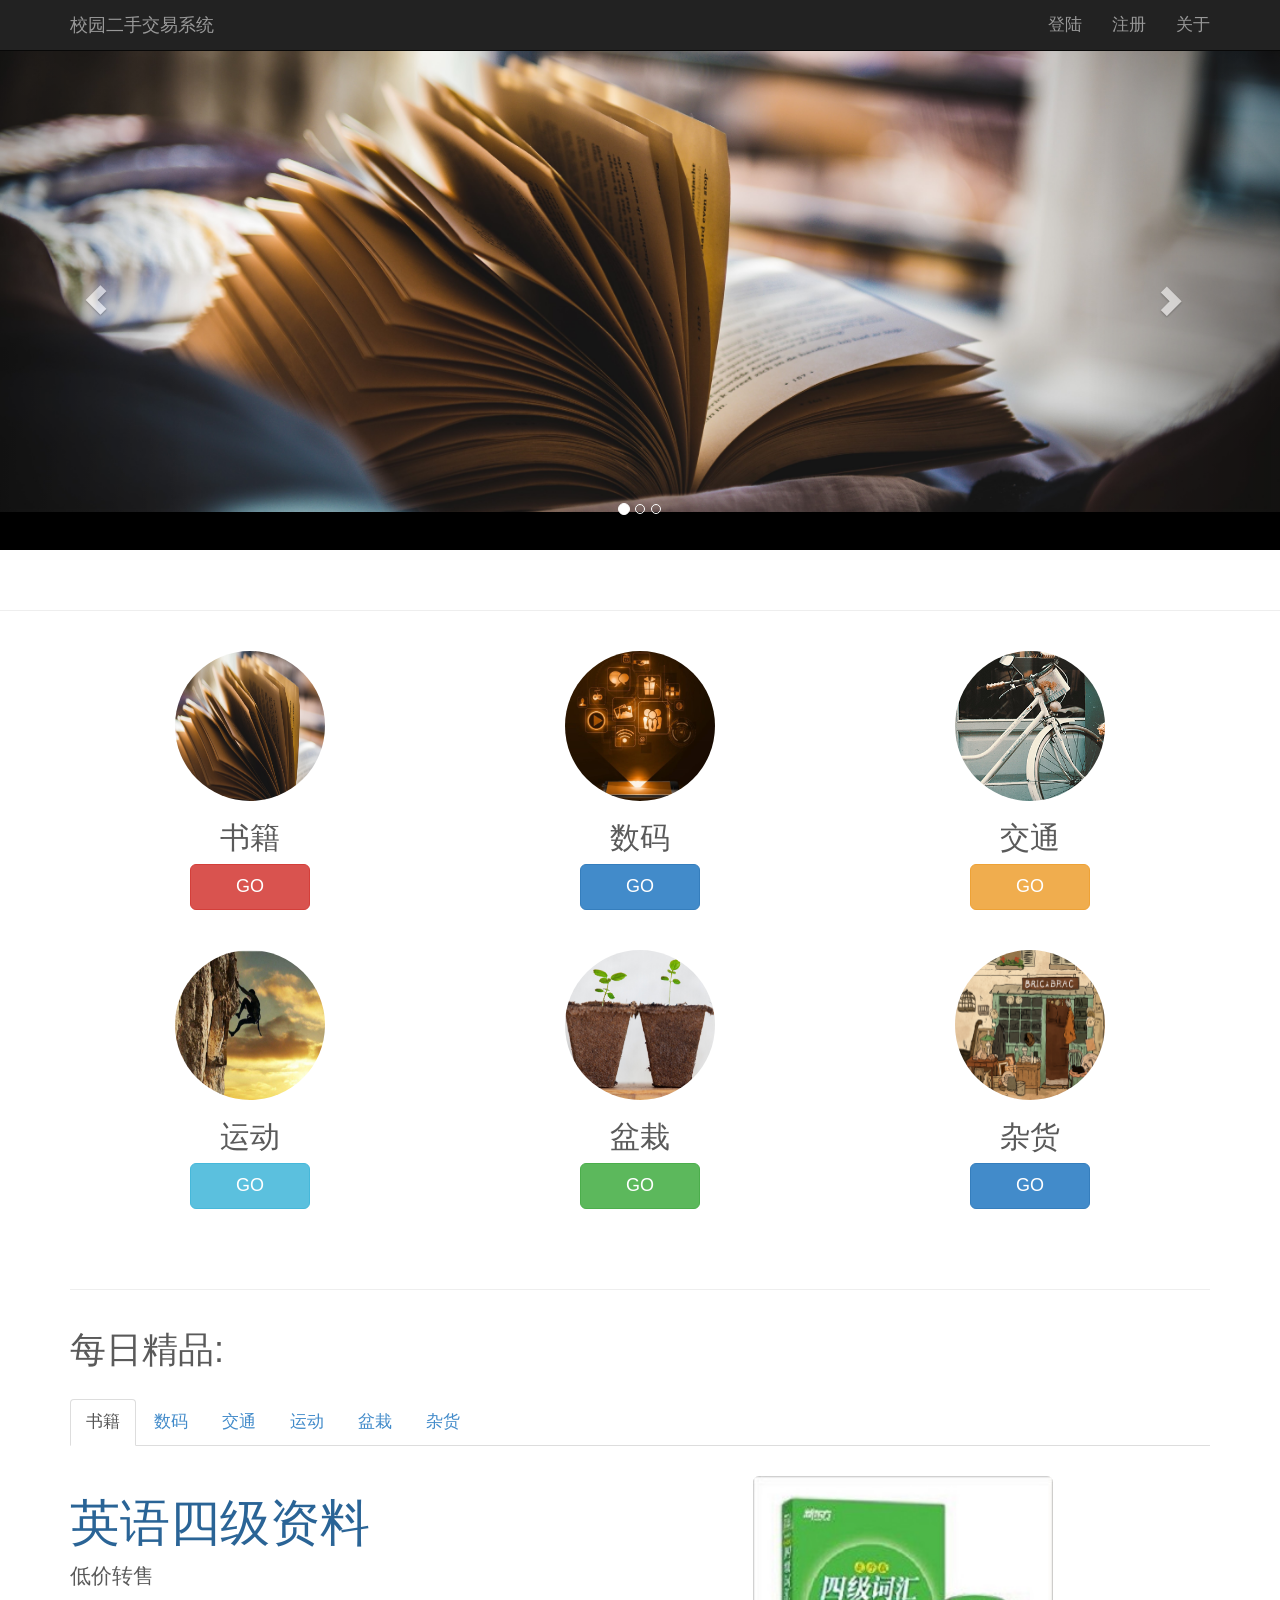
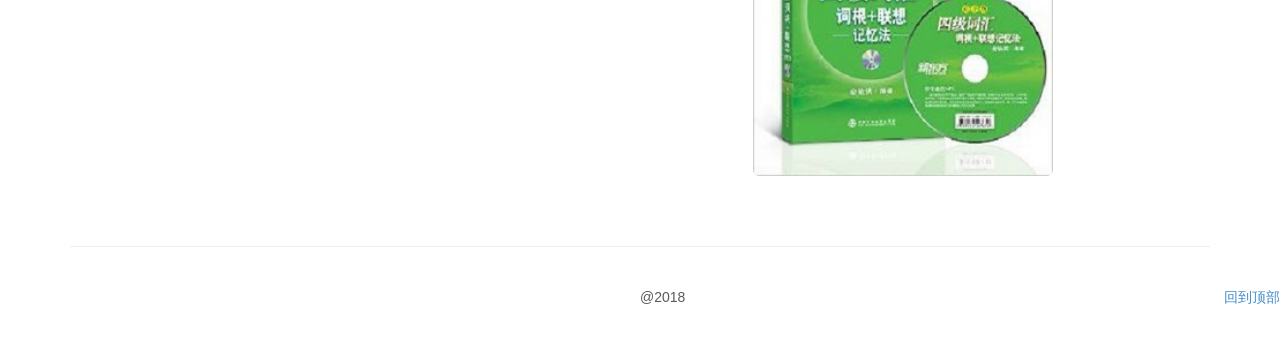
<file: 二手交易网站/index.html>
<!DOCTYPE html>
<html lang="zh-cn">
<head>
<meta charset="utf-8">
<meta http-equiv="X-UA-Compatible" content="IE=edge">
<meta name="viewport" content="width=device-width, initial-scale=1">
<title>index主界面</title>
<link href="css/bootstrap.min.css" rel="stylesheet">
<!--自己定义的样式-->
<link rel="stylesheet" type="text/css" href="css/index.css">
<!--动画CSS插件-->
<link rel="stylesheet" type="text/css" href="css/animate.min.css">
<script src="js/jquery-3.2.1.min.js"></script>
<script src="js/bootstrap.js"></script>

<script src="js/wow.min.js"></script>
<!--jquery单页面导航插件-->
</head>
<body>
<!-- 顶部导航 navbar-fixed-top置顶 导航条不遮蔽内容 并且一直显示 需要在body中设置 padding-top70px; -->
<nav class="navbar navbar-default navbar-fixed-top navbar-inverse">
  <div class="container"> 
    <!-- 当浏览器大小下于一定程度后的响应式图标-->
    <div class="navbar-header">
      <button type="button" class="navbar-toggle collapsed" data-toggle="collapse" data-target="#bs-example-navbar-collapse-1" aria-expanded="false"> <span class="sr-only">Toggle navigation</span> <span class="icon-bar"></span> <span class="icon-bar"></span> <span class="icon-bar"></span> </button>
      <!--设置商标--> 
      <a class="navbar-brand" href="#">校园二手交易系统</a> </div>
    
    <!-- Collect the nav links, forms, and other content for toggling -->
    <div class="collapse navbar-collapse" id="bs-example-navbar-collapse-1">
      <ul class="nav navbar-nav navbar-right">
        <li><a href="login.html" >登陆</a></li>
        <li><a href="regist.html" >注册</a></li>
       
        <li><a href="#" data-toggle="modal" data-target="#about">关于</a></li>
      </ul>
    </div>
    <!-- /.navbar-collapse --> 
  </div>
  <!-- /.container-fluid --> 
</nav>

<!-- 广告轮播  -->
<div id="carousel-example-generic" class="carousel slide" data-ride="carousel"> 
  <!-- 导航index -->
  <ol class="carousel-indicators">
    <li data-target="#carousel-example-generic" data-slide-to="0" class="active"></li>
    <li data-target="#carousel-example-generic" data-slide-to="1"></li>
    <li data-target="#carousel-example-generic" data-slide-to="2"></li>
  </ol>
  
  <!-- 轮播组件的内容-->
  <div class="carousel-inner wow lightSpeedIn" role="listbox">
    <div class="item active"> <img src="images/book.jpg"  alt="carousel_1"/> </div>
    <div class="item"> <img src="images/camera.jpg"   alt="carousel_2"/> </div>
    <div class="item"> <img src="images/plant.jpg" width="600" height="427"  alt="carousel_3"/> </div>
  </div>
  
  <!-- 向左向右的按钮 --> 
  <a class="left carousel-control" href="#carousel-example-generic" role="button" data-slide="prev"> <span class="glyphicon glyphicon-chevron-left" aria-hidden="true"></span> <span class="sr-only">Previous</span> </a> <a class="right carousel-control" href="#carousel-example-generic" role="button" data-slide="next"> <span class="glyphicon glyphicon-chevron-right" aria-hidden="true"></span> <span class="sr-only">Next</span> </a> </div>
<hr class="feature-divider">

<!-- 主要内容 -->
<div class="container summary"> 
  
  <!-- 简介 -->
  <div class="row wow fadeInDown" data-wow-duration="3s" data-wow-delay="1s" id="summary-container">
    <div class="col-md-4"> <img class="img-circle " src="images/b1.jpg" alt="">
      <h2>书籍</h2>
      <p><a class="btn btn btn-danger btn-lg col-sm-offset-4 col-md-4" href="shop.html" role="button" >GO</a></p>
    </div>
    <div class="col-md-4"> <img class="img-circle" src="images/b4.jpg" alt="">
      <h2>数码</h2>
      <p><a class="btn btn-primary btn-lg col-sm-offset-4 col-md-4" href="shop.html" role="button">GO</a></p>
    </div>
    <div class="col-md-4"> <img class="img-circle" src="images/b9.png" alt="">
      <h2>交通</h2>
      <p><a class="btn btn-warning btn-lg col-sm-offset-4 col-md-4" href="shop.html" role="button">GO</a></p>
    </div>
    <div class="col-md-4"> <img class="img-circle" src="images/b8.png" alt="">
      <h2>运动</h2>
      <p><a class="btn btn-info btn-lg col-sm-offset-4 col-md-4" href="shop.html" role="button">GO</a></p>
    </div>
    <div class="col-md-4"> <img class="img-circle" src="images/b5.jpg" alt="">
      <h2>盆栽</h2>
      <p><a class="btn btn-success btn-lg col-sm-offset-4 col-md-4" href="shop.html" role="button">GO</a></p>
    </div>
    <div class="col-md-4"> <img class="img-circle" src="images/b7.png" alt="">
      <h2>杂货</h2>
      <p><a class="btn btn-primary btn-lg col-sm-offset-4 col-md-4" href="shop.html" role="button">GO</a></p>
    </div>
  </div>
  <!--分界线-->
  <hr class="feature-divider">
  <h1 class="wow fadeInDown" >每日精品:</h1>
  </br>
  <!--导航条-->
  <ul class="nav nav-tabs wow fadeInDown" role="tablist" id="feature-tab">
    <li class="active"><a href="#tab-book" role="tab" data-toggle="tab" >书籍</a></li>
    <li><a href="#tab-digital" role="tab" data-toggle="tab">数码</a></li>
    <li><a href="#tab-traffic" role="tab" data-toggle="tab">交通</a></li>
    <li><a href="#tab-sport" role="tab" data-toggle="tab">运动</a></li>
    <li><a href="#tab-pot" role="tab" data-toggle="tab">盆栽</a></li>
    <li><a href="#tab-safari" role="tab" data-toggle="tab">杂货</a></li>
  </ul>
  <div class="tab-content ">
    <div class="tab-pane active wow slideInLeft" id="tab-book">
      <div class="row feature">
        <div class="col-md-7">
          <h2 class="feature-heading">英语四级资料</h2>
          <p class="lead">低价转售</p>
        </div>
        <div class="col-md-5"> <img class="feature-image img-rounded" src="images/day1.jpg" alt="1"> </div>
      </div>
    </div>
    <div class="tab-pane wow slideInRight" id="tab-digital">
      <div class="row feature">
        <div class="col-md-5"> <img class="feature-image img-rounded" src="images/day2.jpg" alt="2"> </div>
        <div class="col-md-7">
          <h2 class="feature-heading">联想台式机</h2>
          <p class="lead">1000带回家</p>
        </div>
      </div>
    </div>
    
     <div class="tab-pane wow slideInLeft" id="tab-traffic">
      <div class="row feature">
        <div class="col-md-7">
          <h2 class="feature-heading">英语四级资料</h2>
          <p class="lead">低价转售</p>
        </div>
        <div class="col-md-5"> <img class="feature-image img-rounded" src="images/day1.jpg" alt="1"> </div>
      </div>
    </div>
    <div class="tab-pane wow slideInRight" id="tab-sport">
      <div class="row feature">
        <div class="col-md-5"> <img class="feature-image img-rounded" src="images/day2.jpg" alt="2"> </div>
        <div class="progress-bar">
          <h2 class="feature-heading">联想台式机</h2>
          <p class="lead">1000带回家</p>
        </div>
      </div>
    </div>
    
      <div class="tab-pane wow slideInLeft" id="tab-pot">
      <div class="row feature">
        <div class="col-md-7">
          <h2 class="feature-heading">精致</h2>
          <p class="lead">低价转售</p>
        </div>
        <div class="col-md-5"> <img class="feature-image img-rounded" src="images/penzai.jpg" alt="1"> </div>
      </div>
    </div>
    <div class="tab-pane wow slideInRight" id="tab-safari">
      <div class="row feature">
        <div class="col-md-5"> <img class="feature-image img-rounded" src="images/day2.jpg" alt="2"> </div>
        <div class="col-md-7">
          <h2 class="feature-heading">联想台式机</h2>
          <p class="lead">1000带回家</p>
        </div>
      </div>
    </div>
    
  </div>
  <hr class="feature-divider">
</div>
<div class="container-fluid">
<div class="row">
  <footer> 
    <!--pull-right 浮动到右边-->
    <p class="pull-right"><a href="#top">回到顶部</a></p>
    <p class="col-sm-offset-6" center>@2018 </p>
  </footer>
</div>

<!--关于模态框-->
<div class="modal fade" id="about" tabindex="-1" role="dialog">
  <div class="modal-dialog" role="document">
    <div class="modal-content">
      <div class="modal-header">
        <button type="button" class="close" data-dismiss="modal" aria-label="Close"><span aria-hidden="true">&times;</span></button>
        <h4 class="modal-title">校园二手交易系统</h4>
      </div>
      <div class="modal-body">
        <p>。。。</p>
      </div>
      <div class="modal-footer">
        <button type="button" class="btn btn-default" data-dismiss="modal">了解</button>
      </div>
    </div>
  </div>
</div>


<script>
$(function(){

new WOW().init();
})
</script>
</body>
</html>
</file>
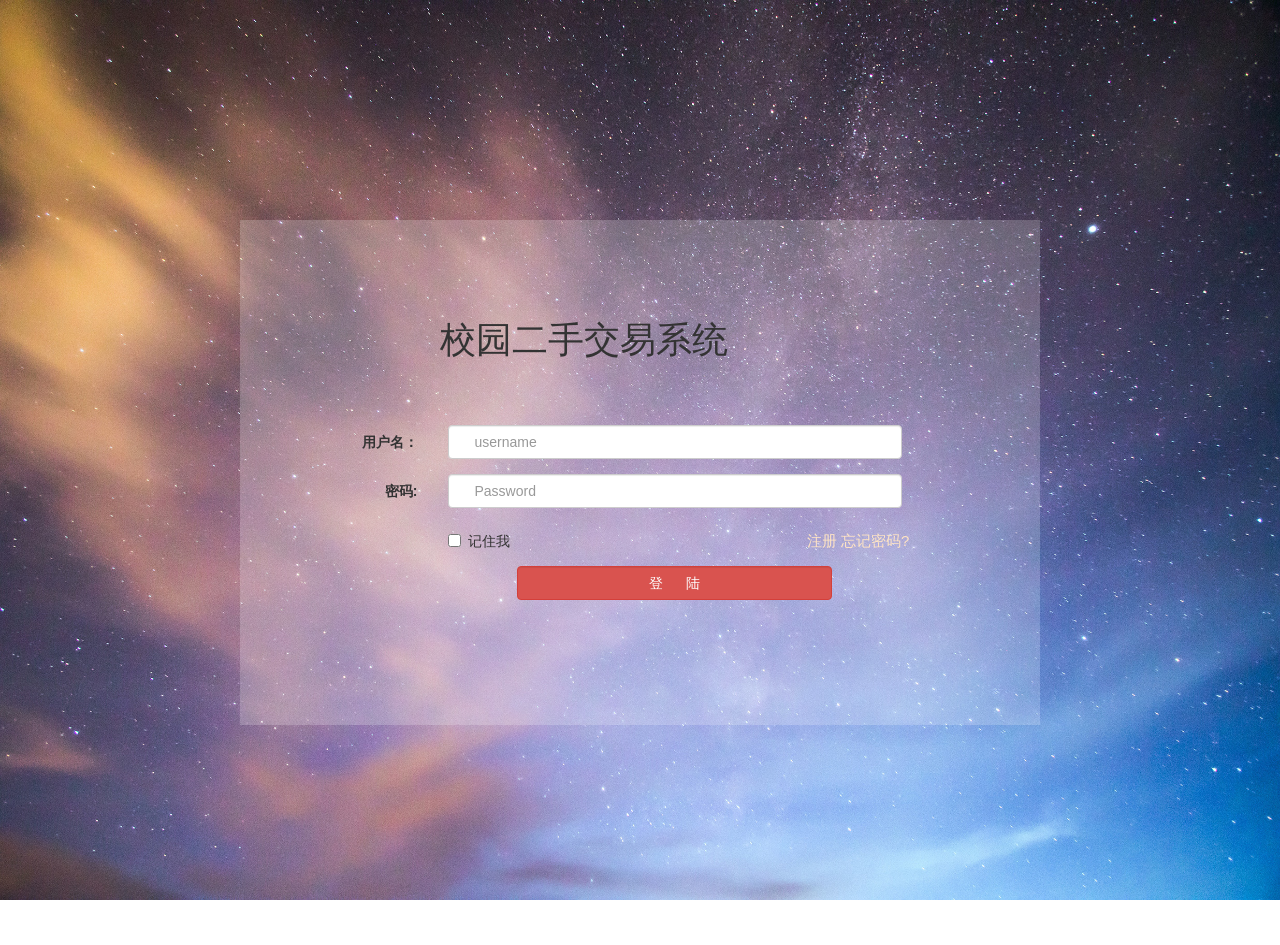
<file: 二手交易网站/login.html>
<!DOCTYPE html>
<html lang="zh-CN">
<head>
<meta charset="utf-8">
<meta http-equiv="X-UA-Compatible" content="IE=edge">
<meta name="viewport" content="width=device-width, initial-scale=1">
<!-- The above 3 meta tags *must* come first in the head; any other head content must come *after* these tags -->
<title>login登录界面</title>
<link rel="stylesheet" type="text/css" href="css/login.css">
<!-- Bootstrap -->
<link href="css/bootstrap.min.css" rel="stylesheet">
<!--动画CSS插件-->
<link rel="stylesheet" type="text/css" href="css/animate.min.css">
<!--[if lt IE 9]>
    <script src="js/html5shiv.js"></script>
    <script src="js/respond.min.js"></script>
    <![endif]-->
</head>
<body>
<!-- 登录-->
<div class="container-fluid ">
<div class="row ">
<div class="form ">
<form class="form-horizontal wow slideInDown ">
	<h1 class="col-sm-offset-3">校园二手交易系统</h1>
  <div class="form-group">
    <label for="inputEmail3" class="col-sm-3 control-label ">用户名：</label>
    <div class="col-sm-7">

      <input type="text" class="form-control " id="inputEmail3" placeholder="username">
    </div>
  </div>
  <div class="form-group">
    <label for="inputPassword3" class="col-sm-3 control-label">密码:</label>
    <div class="col-sm-7">
      
      <input type="password" class="form-control" id="inputPassword3" placeholder="Password">
    </div>
  </div>
  <div class="form-group">
    <div class="col-sm-offset-3 col-sm-8">
      <div class="checkbox">
        <label>
          <input type="checkbox">
          记住我 </label>
        <a class="col-sm-offset-7" href="regist.html"><span class="regist">注册</span></a> <a  href="#"><span class="regist">忘记密码?</span></a> </div>
    </div>
  </div>
  <div class="form-group">
    <div class="col-sm-offset-4 col-sm-5">
    
      <input class="form-control btn btn-danger" id="submit_btn"
											value="登&nbsp;&nbsp;&nbsp;&nbsp;&nbsp;&nbsp;陆"
											type="submit">
    </div>
  </div>
  </div>
</form>
</div>
  </div>
   <script src="js/jquery-3.2.1.min.js"></script>
<script src="js/bootstrap.js"></script>

<script src="js/wow.min.js"></script>
<script>
$(function(){

new WOW().init();
})
</script>
</body>
</html>
</file>
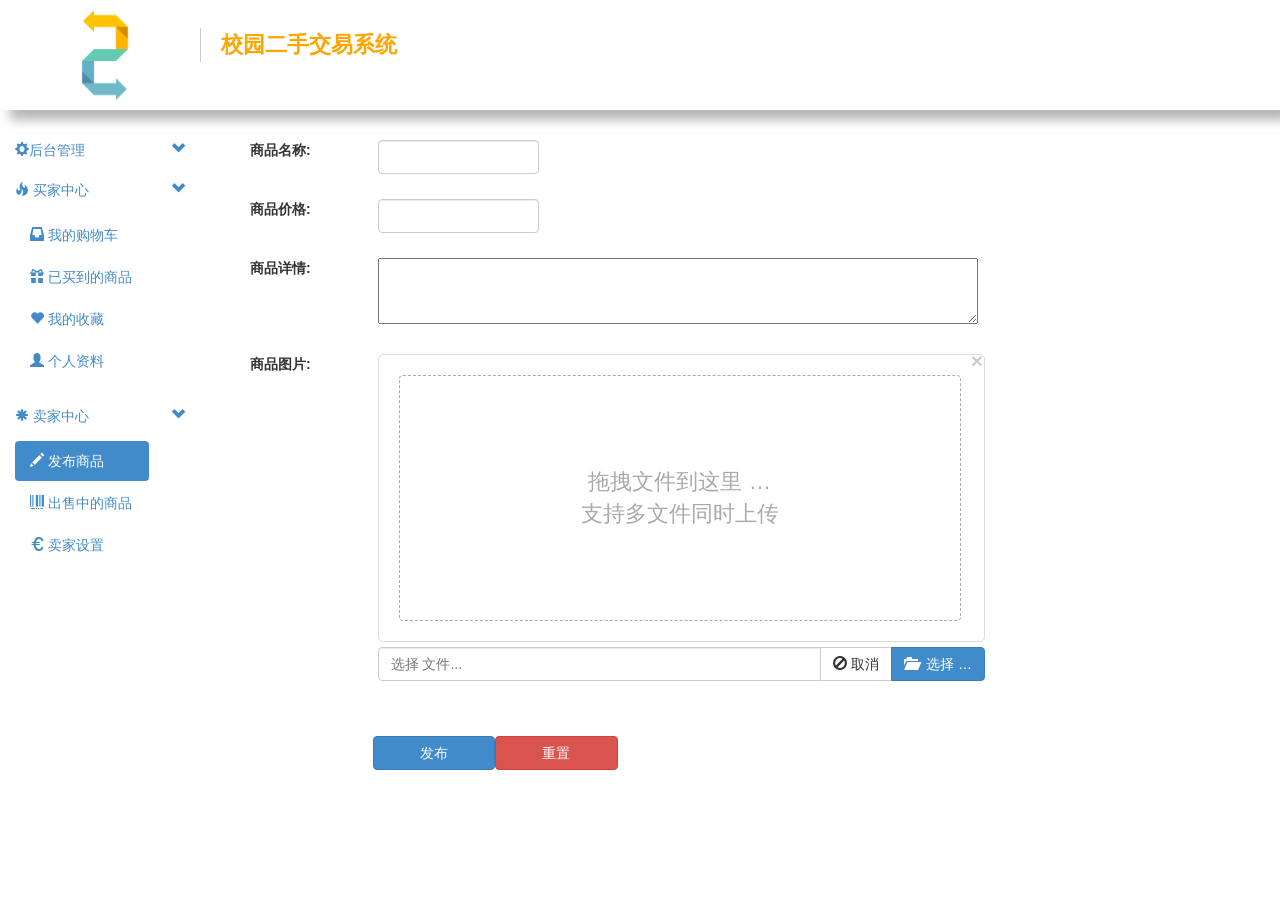
<file: 二手交易网站/publish.html>
<!doctype html>
<html>
<head>
<meta charset="utf-8">
<meta http-equiv="X-UA-Compatible" content="IE=edge">
<meta name="viewport" content="width=device-width, initial-scale=1">
<!-- The above 3 meta tags *must* come first in the head; any other head content must come *after* these tags -->
<title>publish发布页面</title>
<!--自己的样式-->
<link rel="stylesheet" type="text/css" href="css/backstage.css">
<!-- Bootstrap -->
<!--fileinput 样式-->
<link rel="stylesheet" type="text/css" href="css/fileinput.css">
<link href="css/bootstrap.min.css" rel="stylesheet">
<!--动画CSS插件-->
<link rel="stylesheet" type="text/css" href="css/animate.min.css">
   <script src="js/jquery-3.2.1.min.js"></script>
<script src="js/bootstrap.js"></script>
<script src="js/fileinput.js"></script>
<script src="js/zh.js"></script>
<!--[if lt IE 9]>
    <script src="js/html5shiv.js"></script>
    <script src="js/respond.min.js"></script>
    <![endif]-->
</head>
<body>
<header class="wow fadeInRight"> <img src="images/two.jpg" class="img-circle logo"
		alt="logo" />
  <div class="desc">校园二手交易系统</div>
</header>
<!-- /.container-fluid -->

<div class="container-fluid">
  <div class="row ">
  <!--data-toggle collapse 折叠  ul class =collapse 初始折叠 -->
    <div class="col-md-2 wow slideInDown" id="left"> <a href="#systemSetting"  data-toggle="collapse"> <i class="glyphicon glyphicon-cog"></i>后台管理 <span class="pull-right glyphicon glyphicon-chevron-down"></span><br/> </a> 
      <!--ul id  和 上面a 标签的id对应 所以能够弹出li -->
      <ul id="systemSetting" class="nav nav-pills nav-stacked collapse ">
        <li><a href="#"><i class="glyphicon glyphicon-user"></i>用户管理</a></li>
        <li><a href="#"><i class="glyphicon glyphicon-home"></i>地址管理</a></li>
        <li><a href="#"><i class="glyphicon glyphicon-globe"></i>商品管理</a></li>
        <li><a href="#"><i class="glyphicon glyphicon-edit"></i>图片管理</a></li>
        <li><a href="#"><i class="glyphicon glyphicon-eye-open"></i>日志管理</a></li>
      </ul>
    </br>
     <!--data-toggle collapse 折叠   collapse in 初始不折叠-->
        <div> <a href="#userSetting"  data-toggle="collapse"> 
        <i class="glyphicon glyphicon-fire"></i> 买家中心<span class="pull-right glyphicon glyphicon-chevron-down"></span> </a> 
      <ul class="nav nav-pills nav-stacked collapse in " id="userSetting">
        <li> <a href="#publish" class="ex0 active"> <i class="glyphicon glyphicon-inbox"></i> 我的购物车</a> </li>
           <li> <a href="#"> <i class="glyphicon glyphicon-gift"></i> 已买到的商品</a> </li>
        <li> <a href="#"> <i class="glyphicon glyphicon-heart"></i> 我的收藏</a> </li>
           <li> <a href="#"> <i class="glyphicon glyphicon-user"></i> 个人资料</a> </li>

      </ul>
    </div>
      </br>
    <!--data-toggle collapse 折叠   collapse in 初始不折叠-->
        <div> <a href="#sellSetting"  data-toggle="collapse"> <i class="glyphicon glyphicon-asterisk"></i> 卖家中心<span class="pull-right glyphicon glyphicon-chevron-down"></span> </a> 
      <ul class="nav nav-pills nav-stacked collapse in " id="sellSetting">
        <li class="active"> <a href="#publish" class="ex0 active"> <i class="glyphicon glyphicon-pencil"></i> 发布商品 </a> </li>
           <li> <a href="#"> <i class="glyphicon glyphicon-barcode"></i> 出售中的商品</a> </li>
        <li> <a href="#"> <i class="glyphicon glyphicon-euro"></i> 卖家设置</a> </li>

      </ul>
    </div>
      
  </div>
 
    
    <!-- 显示表格数据 -->
    
    <div class=" col-md-8 publish wow fadeInUp" id="right"><!-- 将数据appendTo tbody 定义id -->
      <form class="form-horizontal" action="${APP_PATH}/user/regist"
				method="post">
        <div class="form-group">
          <label  class="col-sm-2">商品名称:</label>
          <div class="col-sm-3">
            <input type="text" class="form-control" id="title" name="title" >
            <span	class="help-block"></span> </div>
        </div>
        <div class="form-group">
          <label  class="col-sm-2">商品价格:</label>
          <div class="col-sm-3">
            <input type="text" class="form-control" id="title" name="title" >
            <span	class="help-block"></span> </div>
        </div>
        <div class="form-group">
          <label  class="col-sm-2">商品详情:</label>
          <div class="col-sm-7">
            <textarea rows="3" cols="70" name="note"></textarea>
            <span	class="help-block"></span> </div>
        </div>
        <div class="form-group">
          <label  class="col-sm-2">商品图片:</label>
          <div class="col-sm-10">
      <input id="file_upload" type="file" class="file" />
          </div>
        </div>
        
        <!-- 发布人ID 隐藏-->
       
        <br/>
        <br/>
        <button type="submit"  class="btn btn-primary  col-sm-2 col-md-offset-2" id="expaddbtn">发布</button>
        
        <button type="reset" class="btn btn-danger col-sm-2 " id="exp_delete_all_btn">重置</button>
      </form>
    </div>
  </div>
</div>
</div>
<script src="js/wow.min.js"></script>
<script>
$(function(){

new WOW().init();
})
</script>
<script>
$("#file_upload").fileinput({

                language: 'zh', //设置语言

                uploadUrl:"http://127.0.0.1/", //上传的地址

               allowedFileExtensions: ['jpg', 'gif', 'png'],//接收的文件后缀

               //uploadExtraData:{"id": 1, "fileName":'123.mp3'},

                uploadAsync: true, //默认异步上传

                showUpload:true, //是否显示上传按钮

                showRemove :true, //显示移除按钮

                showPreview :true, //是否显示预览

                showCaption:true,//是否显示标题

                browseClass:"btn btn-primary", //按钮样式    

               dropZoneEnabled: true,//是否显示拖拽区域

               //minImageWidth: 50, //图片的最小宽度

               //minImageHeight: 50,//图片的最小高度

               //maxImageWidth: 1000,//图片的最大宽度

               //maxImageHeight: 1000,//图片的最大高度

                //maxFileSize:0,//单位为kb，如果为0表示不限制文件大小

               //minFileCount: 0,

                maxFileCount:10, //表示允许同时上传的最大文件个数

                enctype:'multipart/form-data',

               validateInitialCount:true,

                previewFileIcon: "<iclass='glyphicon glyphicon-king'></i>",

               msgFilesTooMany: "选择上传的文件数量({n}) 超过允许的最大数值{m}！",

           }).on("fileuploaded", function (event, data, previewId, index){
 //上传图片后的回调函数，可以在这做一些处理
                 

});
</script>
</body>
</html>
</file>
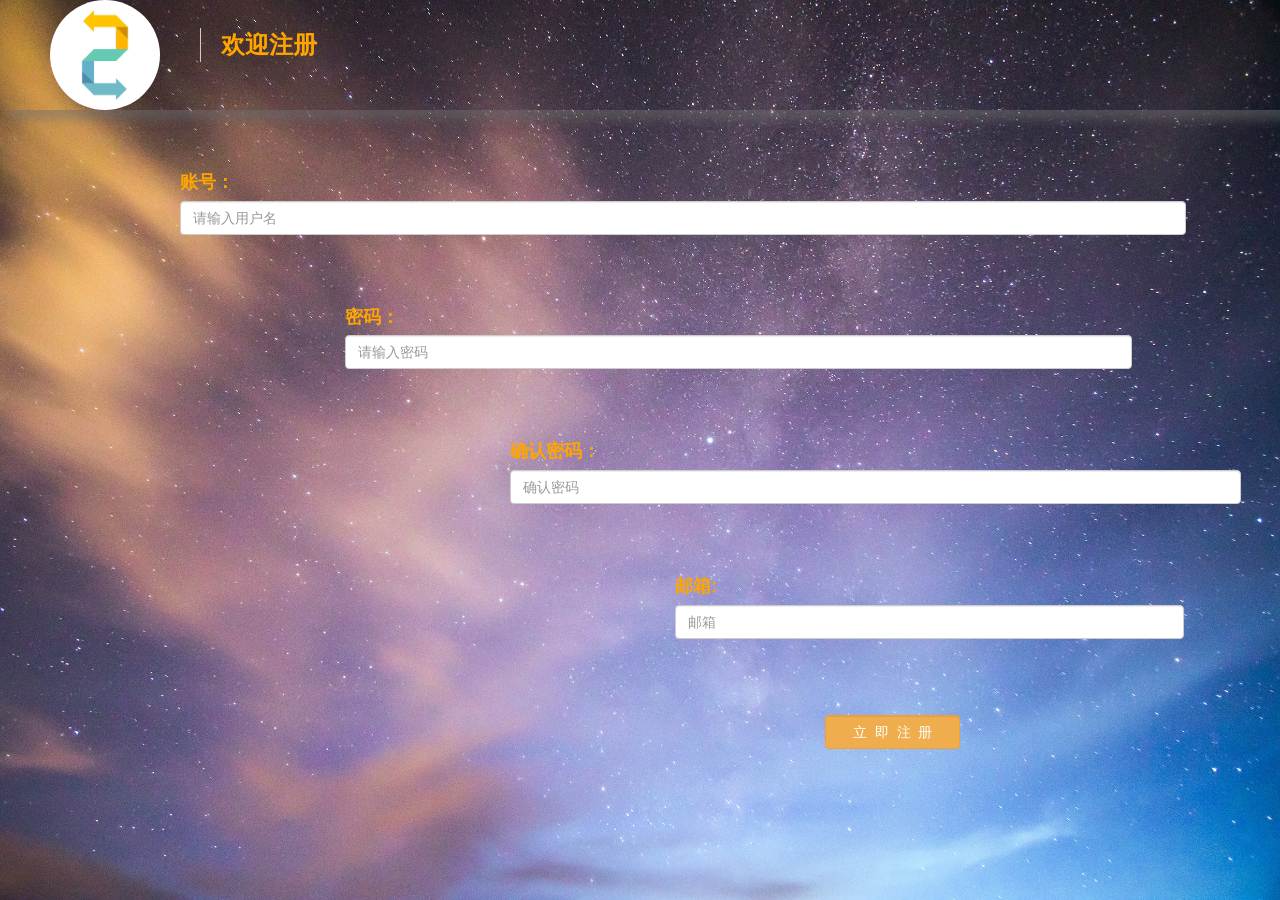
<file: 二手交易网站/regist.html>
<!DOCTYPE html>
<html lang="zh-CN">
<head>
<meta charset="utf-8">
 <!-- 让IE采用最新的渲染模式 -->  
<meta http-equiv="X-UA-Compatible" content="IE=edge">
<!-- 移动端的页面宽度等于设备宽度，缩放比为1 -->  
<meta name="viewport" content="width=device-width, initial-scale=1">
<!-- The above 3 meta tags *must* come first in the head; any other head content must come *after* these tags -->
<title>regist注册页面</title>
<link rel="stylesheet" type="text/css" href="css/register.css">
<!-- Bootstrap -->
<link href="css/bootstrap.min.css" rel="stylesheet">
<!--动画CSS插件-->
<link rel="stylesheet" type="text/css" href="css/animate.min.css">

<!--[if lt IE 9]>
    <script src="js/html5shiv.js"></script>
    <script src="js/respond.min.js"></script>
    <![endif]-->
</head>
<body>
<!-- 注册-->
<header class="
wow fadeInRight
"> <img src="images/two.jpg" class="img-circle logo"
		alt="logo" />
  <div class="desc">欢迎注册</div>
</header>
<div class="container-fluid">
  <div class="row wow slideInDown">
    <form class="form-horizontal" action="${APP_PATH}/user/regist"
				method="post">
      <div class="form-group">
        <label for="inputExpCom" class="col-sm-12  ">账号：</label>
        <div class="col-sm-11 ">
          <input type="text" class="form-control" id="username"
							name="username" placeholder="请输入用户名">
          <span
							class="help-block"></span> </div>
        <div class="form-group">
          <label for="inputExpCom" class="col-sm-12 ">密码：</label>
          <div class="col-sm-10">
            <input type="password" class="form-control" id="password"
								name="password" placeholder="请输入密码">
            <span
								class="help-block"></span> </div>
          <div class="form-group">
            <label for="inputExpCom" class="col-sm-12 ">确认密码：</label>
            <div class="col-sm-11">
              <input type="password" class="form-control" id="repassword"
									placeholder="确认密码">
              <span class="help-block"></span> </div>
            <div class="form-group">
              <label for="exampleInputEmail1" class="col-sm-12 ">邮箱:</label>
              <div class="col-sm-11">
                <input type="text" class="form-control" id="email" name="email"
										placeholder="邮箱">
                <span class="help-block"></span> </div>
              <div class="form-group">
                <label for="exampleInputEmail1" class="col-sm-12 "></label>
                <input class="form-control btn btn-warning col-sm-12" id="submit_btn"
											value="立&nbsp;&nbsp;即&nbsp;&nbsp;注&nbsp;&nbsp;册"
											type="submit">
              </div>
            </div>
          </div>
        </div>
      </div>
    </form>
  </div>
</div>
<script src="js/jquery-3.2.1.min.js"></script> 
<script src="js/bootstrap.js"></script> 
<script src="js/wow.min.js"></script>
<script>
$(function(){

new WOW().init();
})
</script>
</body>
<script type="text/javascript">
		//账号
		$('input').eq(0).focus(function() {
			if ($(this).val().length == 0) {
				$(this).next("span").text("请输入用户名");
				$(this).next("span").css("color", '#FFA500');
			}
		});
		//密码
		$('input').eq(1).focus(function() {
			if ($(this).val().length == 0) {
				$(this).next("span").text("请输入密码");
				$(this).next("span").css("color", '#FFA500');
			}
		});
		//确认密码
		$('input').eq(2).focus(function() {
			if ($(this).val().length == 0) {
				$(this).next("span").text("请再次输入密码");
				$(this).next("span").css("color", '#FFA500');
			}
		});
		//邮箱
		$('input').eq(3).focus(function() {
			if ($(this).val().length == 0) {
				$(this).next("span").text("请输入邮箱");
				$(this).next("span").css("color", '#FFA500');
			}
		});

		//input各种判断
		//用户名：
		$('input').eq(0).blur(function() {
			if ($(this).val().length == 0) {
				$(this).next("span").text("");
				$(this).next("span").css("color", '#FFA500');
			} else if ($(this).val().length > 3 && $(this).val().length < 6) {
				$(this).next("span").text("长度只能在4-20个字符之间");
				$(this).next("span").css("color", 'red');
			} else if ($(this).val().length >= 4 && !isNaN($(this).val())) {
				$(this).next("span").text("用户名不能为纯数字");
				$(this).next("span").css("color", 'red');
			} else {
				$(this).next("span").text("");
			}

		});
		//密码：
		$('input').eq(1).blur(function() {
			if ($(this).val().length == 0) {
				$(this).next("span").text("");
				$(this).next("span").css("color", '#FFA500');
			} else if ($(this).val().length > 3 && $(this).val().length < 6) {
				$(this).next("span").text("长度只能在6-20个字符之间");
				$(this).next("span").css("color", 'red');
			} else {
				$(this).next("span").text("");
			}

		});
		//确认密码：
		$('input').eq(2).blur(function() {
			if ($(this).val().length == 0) {
				$(this).next("span").text("");
				$(this).next("span").css("color", '#FFA500');
			} else if ($(this).val() != $('input').eq(1).val()) {
				$(this).next("span").text("两次密码不匹配");
				$(this).next("span").css("color", 'red');
			} else {
				$(this).next("span").text("");
			}

		});
		//邮箱
		$('input').eq(3).blur(function() {
			if ($(this).val().length == 0) {
				$(this).next("span").text("");
				$(this).next("span").css("color", '#FFA500');
			} else if ($(this).val().length > 6 && $(this).val().length < 10) {
				$(this).next("span").text("长度只能在6-20个字符之间");
				$(this).next("span").css("color", 'red');
			} else {
				$(this).next("span").text("");
			}

		});
	
		
		//		提交按钮
		$("#submit_btn").click(function(e) {
			for (var j = 0; j < 5; j++) {
				if ($('input').eq(j).val().length == 0) {
					$('input').eq(j).focus();
					if (j == 4) {
						$('input').eq(j).next("span").text("此处不能为空");
						$('input').eq(j).next("span").css("color", '#FFA500');
						e.preventDefault();
						return;
					}

					$('input').eq(j).next("span").text("此处不能为空");
					$('input').eq(j).next("span").css("color", '#FFA500');
					e.preventDefault();
					return;
				}
			}
		})
	</script>
</body>
</html>
</file>
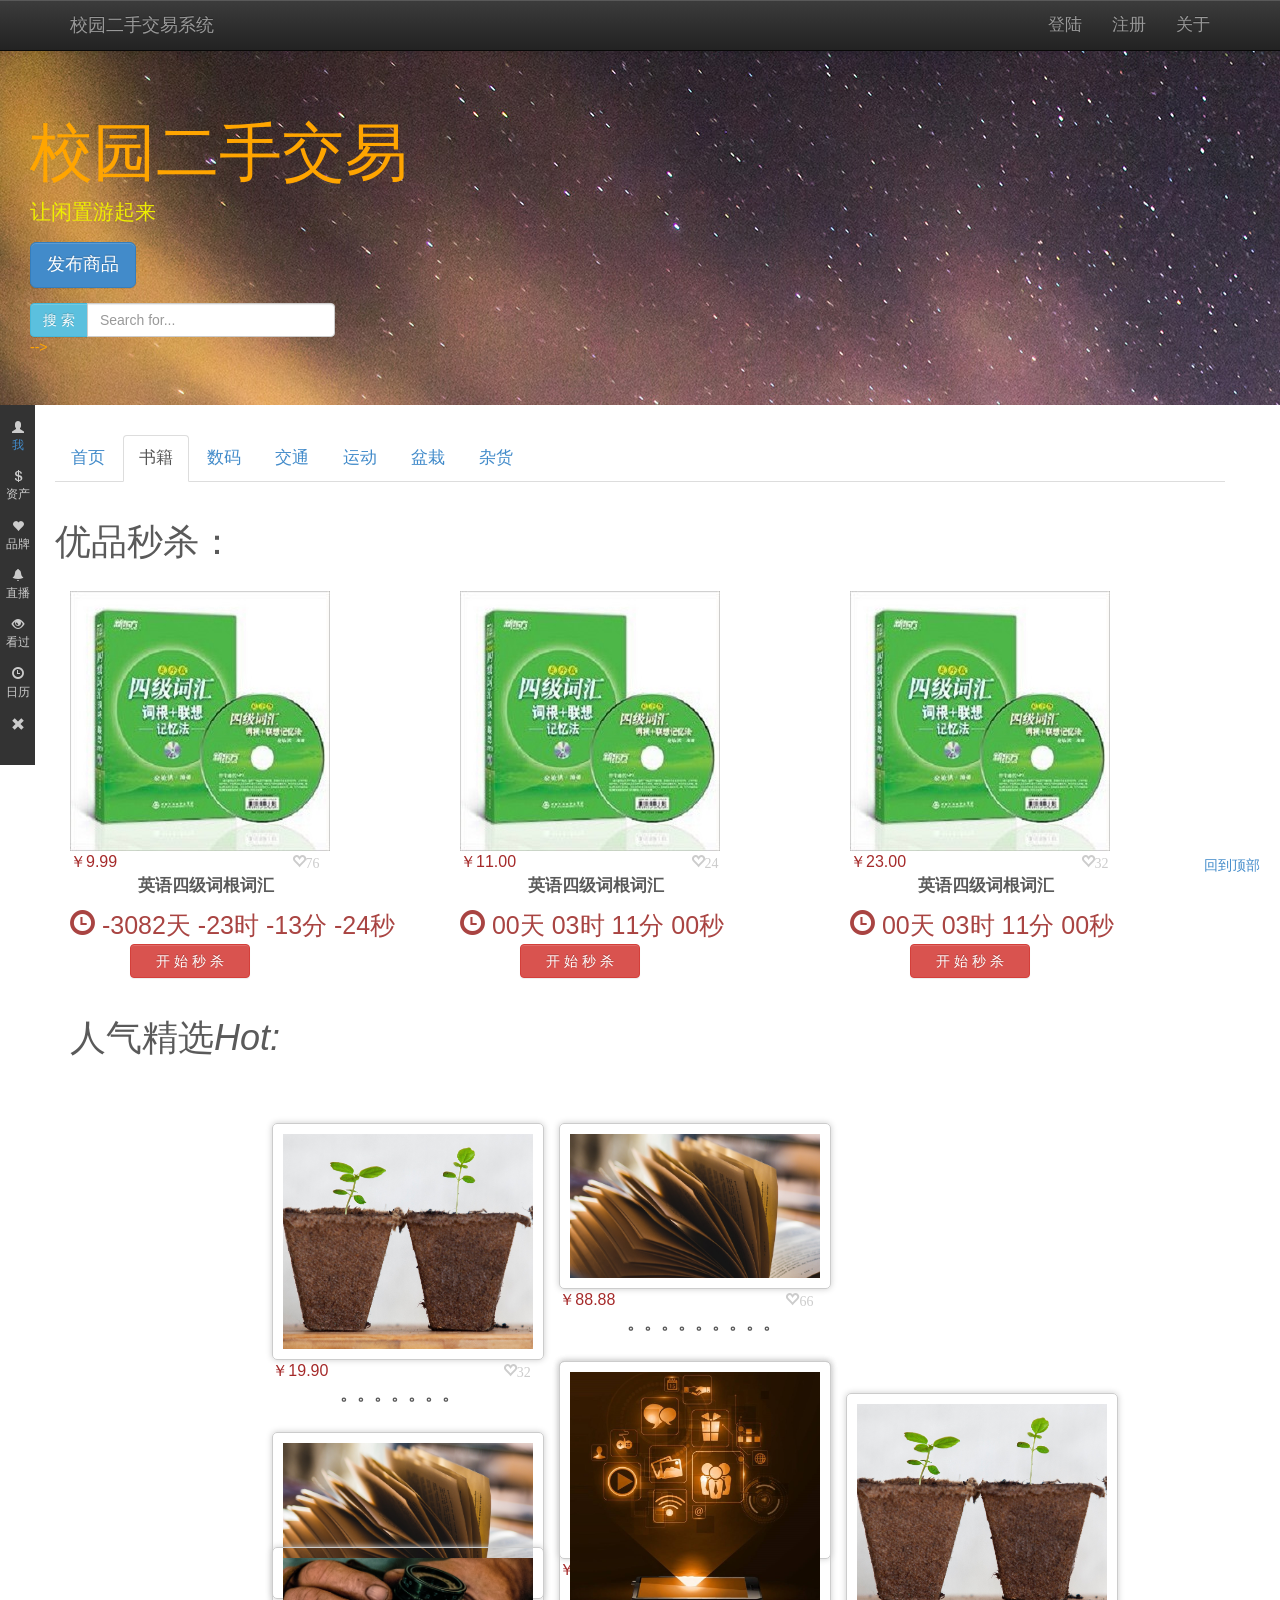
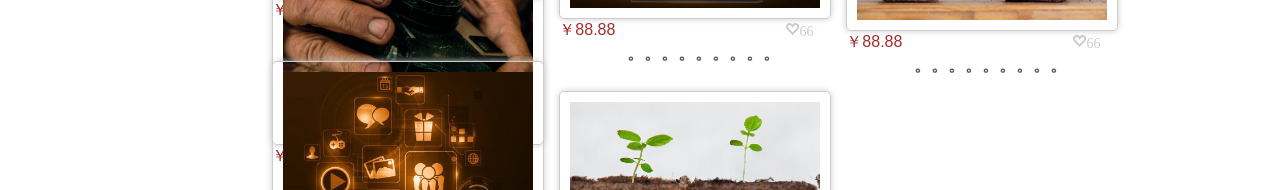
<file: 二手交易网站/shop.html>
<!DOCTYPE html>
<html lang="zh-CN">
<head>
<meta charset="utf-8">
<!-- 让IE采用最新的渲染模式 -->
<meta http-equiv="X-UA-Compatible" content="IE=edge">
<!-- 移动端的页面宽度等于设备宽度，缩放比为1 -->
<meta name="viewport" content="width=device-width, initial-scale=1">

<link rel="stylesheet" href="css/bootstrap-theme.css">
<link rel="stylesheet" href="css/sidebarDemo2.css">

<link href="css/bootstrap.min.css" rel="stylesheet">
<link rel="stylesheet" type="text/css" href="css/shop.css">
<!--动画CSS插件-->
<link rel="stylesheet" type="text/css" href="css/animate.min.css">
<title>shop购物界面</title>
</head>
<body>
<nav class="navbar navbar-default navbar-fixed-top navbar-inverse">
  <div class="container"> 
    <!-- 当浏览器大小下于一定程度后的响应式图标-->
    <div class="navbar-header">
      <button type="button" class="navbar-toggle collapsed" data-toggle="collapse" data-target="#bs-example-navbar-collapse-1" aria-expanded="false"> <span class="sr-only">Toggle navigation</span> <span class="icon-bar"></span> <span class="icon-bar"></span> <span class="icon-bar"></span> </button>
      <!--设置商标--> 
      <a class="navbar-brand" href="#">校园二手交易系统</a> </div>
    
    <!-- Collect the nav links, forms, and other content for toggling -->
    <div class="collapse navbar-collapse" id="bs-example-navbar-collapse-1">
      <ul class="nav navbar-nav navbar-right">
        <li><a href="#">登陆</a></li>
        <li><a href="#">注册</a></li>
        <li><a href="#" data-toggle="modal" data-target="#about">关于</a></li>
      </ul>
    </div>
    <!-- /.navbar-collapse --> 
  </div>
  <!-- /.container-fluid --> 
  
</nav>
<div id="sidebar">
  <ul>
    <li id="prof" class="item"> <span class="glyphicon glyphicon-user"> </span>
      <div><a href="#">我</a> </div>
    </li>
    <li id="asset" class="item"> <span class="glyphicon glyphicon-usd"></span>
      <div> 资产 </div>
    </li>
    <li id="brand" class="item"> <span class="glyphicon glyphicon-heart"> </span>
      <div> 品牌 </div>
    </li>
    <li id="broadcast" class="item"> <span class="glyphicon glyphicon-bell"></span>
      <div> 直播 </div>
    </li>
    <li id="foot" class="item"> <span class="glyphicon glyphicon-eye-open"> </span>
      <div> 看过 </div>
    </li>
    <li id="calendar" class="item"> <span class="glyphicon glyphicon-time"></span>
      <div> 日历 </div>
    </li>
  </ul>
  <div id="closeBar">
    <span class="glyphicon glyphicon-remove"></span> 
  </div>
</div>

<div class="jumbotron wow slideInDown ">
  <h1>校园二手交易</h1>
  <p >让闲置游起来</p>
  <p><a class="btn btn-primary btn-lg" href="publish.html" role="button">发布商品</a></p>
  <div class="input-group col-sm-3"> <span class="input-group-btn ">
    <button class="btn btn-info" type="button"> 搜 索 </button>
    </span>
    <input type="text" class="form-control" placeholder="Search for...">
  </div>-->
  <!-- /input-group --> 
  
</div>

<!--秒杀板块-->
<div class="container wow slideInDown">
  <div class="row">
    <ul class="nav nav-tabs ">
      <li role="presentation" ><a href="#">首页</a></li>
      <li role="presentation" class="active"><a href="#" >书籍</a></li>
      <li role="presentation"><a href="#">数码</a></li>
      <li role="presentation"><a href="#">交通</a></li>
      <li role="presentation"><a href="#">运动</a></li>
      <li role="presentation"><a href="#">盆栽</a></li>
      <li role="presentation"><a href="#">杂货</a></li>
    </ul>
    </br>
    <h1 class="wow slideInDown">优品秒杀：</h1>
    </br>
    <div class="img col-md-4 wow flash " data-wow-duration="1s" data-wow-delay="2s"> <a href="#"> <img src="./images/day1.jpg"></a></br>
      <div class="foot_money "> <span>￥9.99</span> <a href="#" class="foot_a"> <span class="glyphicon lyphicon glyphicon-heart-empty">76</span></a> </div>
      <div class="foot_title ">
        <p>英语四级词根词汇</p>
      </div>
      <div class="time text-danger"> <span class="glyphicon glyphicon-time"></span> <span id="t_d">00天</span> <span id="t_h">03时</span> <span id="t_m">11分</span> <span id="t_s">00秒</span> </div>
      <!--time 结束-->
      <button type="button" class="btn btn-danger col-md-4 col-sm-offset-2  wow flash"  data-wow-duration="1s" data-wow-delay="2s" id="daoqi">开 始 秒 杀</button>
    </div>
    <!-- img 结束-->
    <div class="img col-md-4 wow flash" data-wow-duration="1s" data-wow-delay="2s"> <a href="#"> <img src="./images/day1.jpg"></a></br>
      <div class="foot_money "> <span>￥11.00</span> <a href="#" class="foot_a"> <span class="glyphicon lyphicon glyphicon-heart-empty">24</span></a> </div>
      <div class="foot_title ">
        <p>英语四级词根词汇</p>
      </div>
      <div class="time text-danger"> <span class="glyphicon glyphicon-time"></span> <span id="t_d">00天</span> <span id="t_h">03时</span> <span id="t_m">11分</span> <span id="t_s">00秒</span> </div>
      <!--time 结束-->
      <button type="button" class="btn btn-danger col-md-4 col-sm-offset-2  wow flash"  data-wow-duration="1s" data-wow-delay="2s" id="daoqi">开 始 秒 杀</button>
    </div>
    <!-- img 结束-->
    <div class="img col-md-4 wow flash" data-wow-duration="1s" data-wow-delay="2s"> <a href="#"> <img src="./images/day1.jpg"></a></br>
      <div class="foot_money "> <span>￥23.00</span> <a href="#" class="foot_a"> <span class="glyphicon lyphicon glyphicon-heart-empty">32</span></a> </div>
      <div class="foot_title ">
        <p>英语四级词根词汇</p>
      </div>
      <div class="time text-danger"> <span class="glyphicon glyphicon-time"></span> <span id="t_d">00天</span> <span id="t_h">03时</span> <span id="t_m">11分</span> <span id="t_s">00秒</span> </div>
      <!--time 结束-->
      <button type="button" class="btn btn-danger col-md-4 col-sm-offset-2  wow flash"  data-wow-duration="1s" data-wow-delay="2s" id="daoqi">开 始 秒 杀</button>
    </div>
    <!-- img 结束--> 
  </div>
  </br>
  <h1 class="wow slideInDown" data-wow-duration="1.5s">人气精选<i>Hot:</i></h1>
  </br>
</div>
</br>

<!--秒杀板块 结束--> 
<!--瀑布流布局开始-->
<div id="main">
  <div class="box">
    <div class="pic"> <img src="./images/b5.jpg"/> </div>
    <div class="foot_money "> <span>￥19.90</span> <a href="#" class="foot_a"> <span class="glyphicon lyphicon glyphicon-heart-empty">32</span></a> </div>
    <div class="foot_title ">
      <p>。。。。。。。</p>
    </div>
  </div>
</div>
<!--右侧边栏-->
<div class="right_go">
  <p class="pull-right"><a href="#top">回到顶部</a></p>
</div>
<!--秒杀时间js--> 
<script src="js/jquery-3.2.1.min.js"></script>
<script src="js/bootstrap.js"></script>
<script type="text/javascript" src="js/waterfall.js"/></script>
<script src="js/wow.min.js"></script>
<script src="js/modernizr.js"></script>
<script src="js/sidebarDemo2.js"></script>
<script>
  function GetRTime(){
       var EndTime= new Date('2018/06/28 00:00:00');//这里设置你预定的时间
       var NowTime = new Date();
       var t =EndTime.getTime() - NowTime.getTime();
       var d=Math.floor(t/1000/60/60/24);
       var h=Math.floor(t/1000/60/60%24);
       var m=Math.floor(t/1000/60%60);
       var s=Math.floor(t/1000%60);

       document.getElementById("t_d").innerHTML = d + "天";
       document.getElementById("t_h").innerHTML = h + "时";
       document.getElementById("t_m").innerHTML = m + "分";
       document.getElementById("t_s").innerHTML = s + "秒";
      
}
   setInterval(GetRTime,0);
  


</script> 
 <script>
    /*jshint expr: true */
    /*jslint evil: true */  
    window.jQuery || document.write('<script src="components/jquery/dist/jquery.min.js"><\/script>');
    </script>
<script>
$(function(){

new WOW().init();
})
</script>
</body>
</html>
</file>
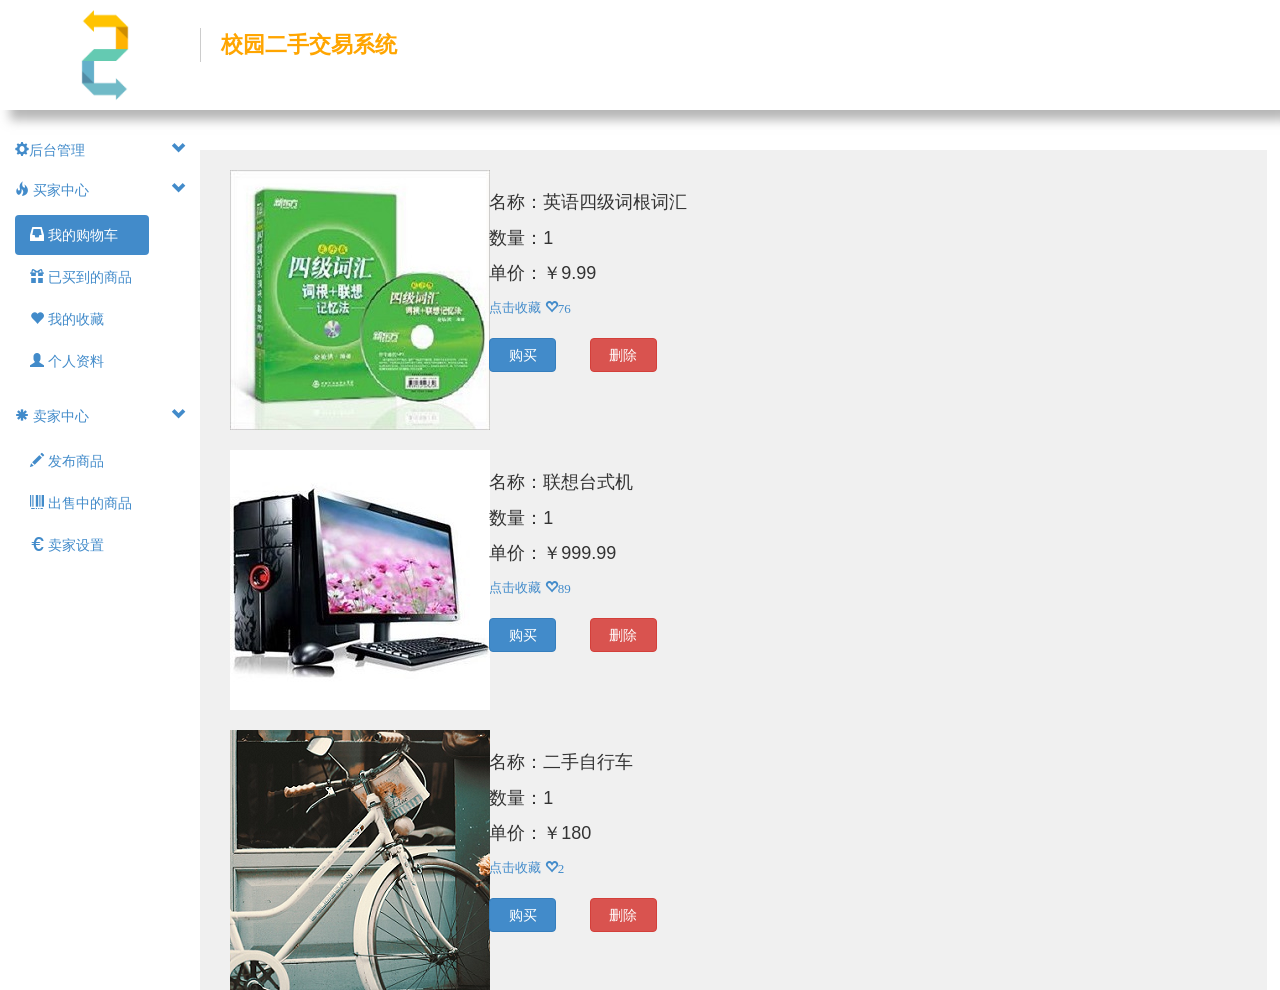
<file: 二手交易网站/购物车.html>
<!doctype html>
<html>
<head>
<meta charset="utf-8">
<meta http-equiv="X-UA-Compatible" content="IE=edge">
<meta name="viewport" content="width=device-width, initial-scale=1">
<!-- The above 3 meta tags *must* come first in the head; any other head content must come *after* these tags -->
<title>我的购物车页面</title>
<!--自己的样式-->
<link rel="stylesheet" type="text/css" href="css/backstage.css">
<!-- Bootstrap -->
<!--fileinput 样式-->
<link rel="stylesheet" type="text/css" href="css/fileinput.css">
<link href="css/bootstrap.min.css" rel="stylesheet">
<!--动画CSS插件-->
<link rel="stylesheet" type="text/css" href="css/animate.min.css">
   <script src="js/jquery-3.2.1.min.js"></script>
<script src="js/bootstrap.js"></script>
<script src="js/fileinput.js"></script>
<script src="js/zh.js"></script>
<!--[if lt IE 9]>
    <script src="js/html5shiv.js"></script>
    <script src="js/respond.min.js"></script>
    <![endif]-->
</head>
<body>
<header class="wow fadeInRight"> <img src="images/two.jpg" class="img-circle logo"
		alt="logo" />
  <div class="desc">校园二手交易系统</div>
</header>
<!-- /.container-fluid -->

<div class="container-fluid">
  <div class="row ">
  <!--data-toggle collapse 折叠  ul class =collapse 初始折叠 -->
    <div class="col-md-2 wow slideInDown" id="left"> <a href="#systemSetting"  data-toggle="collapse"> 
	<i class="glyphicon glyphicon-cog"></i>后台管理 <span class="pull-right glyphicon glyphicon-chevron-down"></span><br/> </a> 
      <!--ul id  和 上面a 标签的id对应 所以能够弹出li -->
      <ul id="systemSetting" class="nav nav-pills nav-stacked collapse ">
        <li><a href="#"><i class="glyphicon glyphicon-user"></i>用户管理</a></li>
        <li><a href="#"><i class="glyphicon glyphicon-home"></i>地址管理</a></li>
        <li><a href="#"><i class="glyphicon glyphicon-globe"></i>商品管理</a></li>
        <li><a href="#"><i class="glyphicon glyphicon-edit"></i>图片管理</a></li>
        <li><a href="#"><i class="glyphicon glyphicon-eye-open"></i>日志管理</a></li>
      </ul>
    </br>
     <!--data-toggle collapse 折叠   collapse in 初始不折叠-->
        <div> <a href="#userSetting"  data-toggle="collapse"> 
        <i class="glyphicon glyphicon-fire"></i> 买家中心<span class="pull-right glyphicon glyphicon-chevron-down"></span> </a> 
      <ul class="nav nav-pills nav-stacked collapse in " id="userSetting">
        <li class="active"> <a href="#publish" class="ex0 active"> <i class="glyphicon glyphicon-inbox"></i> 我的购物车</a> </li>
           <li> <a href="#"> <i class="glyphicon glyphicon-gift"></i> 已买到的商品</a> </li>
        <li> <a href="#"> <i class="glyphicon glyphicon-heart"></i> 我的收藏</a> </li>
           <li> <a href="#"> <i class="glyphicon glyphicon-user"></i> 个人资料</a> </li>

      </ul>
    </div>
      </br>
    <!--data-toggle collapse 折叠   collapse in 初始不折叠-->
        <div> <a href="#sellSetting"  data-toggle="collapse"> <i class="glyphicon glyphicon-asterisk"></i> 卖家中心<span class="pull-right glyphicon glyphicon-chevron-down"></span> </a> 
      <ul class="nav nav-pills nav-stacked collapse in " id="sellSetting">
        <li> <a href="#publish" class="ex0 active"> <i class="glyphicon glyphicon-pencil"></i> 发布商品 </a> </li>
           <li> <a href="#"> <i class="glyphicon glyphicon-barcode"></i> 出售中的商品</a> </li>
        <li> <a href="#"> <i class="glyphicon glyphicon-euro"></i> 卖家设置</a> </li>

      </ul>
    </div>
      
  </div>
 
    
    <!-- 显示表格数据 -->
    
	</br>
	</br>
    <div class=" col-md-10 publish wow fadeInUp" style="background-color:#F0F0F0">
	    </br>
		<div class="img col-md-3"> <a href="#"> <img src="./images/day1.jpg"></a></br>
        </div>
		
		<div class="col-md-5" >
		</br>
          <p>
		    <font size="4">名称：英语四级词根词汇</font>
		  </p>
        </div>
		
		<div class="col-md-5" >
		  <p>
		    <font size="4">数量：1</font>
		  </p>
		</div>
		
		<div class="col-md-5" >
		  <p>
		    <font size="4">单价：￥9.99</font>
		  </p>
		</div>
		
		<div class="col-md-5" >
		<font size="2">
		<a href="#" class="foot_a"><span>点击收藏</span> <span class="glyphicon lyphicon glyphicon-heart-empty">76</span></a>
		</font>
		</div>
		
		<div class=" col-md-5">
		</br>
          <button type="submit"  class="btn btn-primary  col-sm-2" id="expaddbtn">购买</button>	  
		  <button type="reset" class="btn btn-danger col-sm-2 col-sm-offset-1" id="exp_delete_all_btn">删除</button>
        </div> 		
    </div>
	
	</br>
	</br>
	<div class=" col-md-10 publish wow fadeInUp" style="background-color:#F0F0F0">
	    </br>
		<div class="img col-md-3"> <a href="#"> <img src="./images/day2.jpg"></a></br>
        </div>
		
		<div class="col-md-5" >
		</br>
          <p>
		    <font size="4">名称：联想台式机</font>
		  </p>
        </div>
		
		<div class="col-md-5" >
		  <p>
		    <font size="4">数量：1</font>
		  </p>
		</div>
		
		<div class="col-md-5" >
		  <p>
		    <font size="4">单价：￥999.99</font>
		  </p>
		</div>
		
		<div class="col-md-5" >
		<font size="2">
		<a href="#" class="foot_a"><span>点击收藏</span> <span class="glyphicon lyphicon glyphicon-heart-empty">89</span></a>
		</font>
		</div>
		
		<div class=" col-md-5">
		</br>
          <button type="submit"  class="btn btn-primary  col-sm-2" id="expaddbtn">购买</button>	  
		  <button type="reset" class="btn btn-danger col-sm-2 col-sm-offset-1" id="exp_delete_all_btn">删除</button>
        </div> 	
	</div>
	
	</br>
	</br>
	<div class=" col-md-10 publish wow fadeInUp" style="background-color:#F0F0F0">
	    </br>
		<div class="img col-md-3"> <a href="#"> <img src="./images/b9.png"></a></br>
        </div>
		
		<div class="col-md-5" >
		</br>
          <p>
		    <font size="4">名称：二手自行车</font>
		  </p>
        </div>
		
		<div class="col-md-5" >
		  <p>
		    <font size="4">数量：1</font>
		  </p>
		</div>
		
		<div class="col-md-5" >
		  <p>
		    <font size="4">单价：￥180</font>
		  </p>
		</div>
		
		<div class="col-md-5" >
		<font size="2">
		<a href="#" class="foot_a"><span>点击收藏</span> <span class="glyphicon lyphicon glyphicon-heart-empty">2</span></a>
		</font>
		</div>
		
		<div class=" col-md-5">
		</br>
          <button type="submit"  class="btn btn-primary  col-sm-2" id="expaddbtn">购买</button>	  
		  <button type="reset" class="btn btn-danger col-sm-2 col-sm-offset-1" id="exp_delete_all_btn">删除</button>
        </div> 	
	</div>
	
  </div>
</div>
</body>
</html>
</file>
<file: 二手交易网站/css/index.css>
body {
	padding-top: 50px;
	padding-bottom: 40px;
	color: #5a5a5a;
}
.nav{
	font-size:17px;
}
/* 轮播广告 */

.carousel {
	height: 500px;
	margin-bottom: 60px;
}
.carousel .item {
	height: 500px;
	background-color: #000;
}
.carousel .item img {
	width: 100%;
}
.carousel-caption {
	z-index: 10;
}
.carousel-caption p {
	margin-bottom: 20px;
	font-size: 20px;
	line-height: 1.8;
}
/* 简介 */

.summary {
	padding-right: 15px;
	padding-left: 15px;
}
.summary .col-md-4 {
	margin-bottom: 20px;
	text-align: center;
}
/* 特性 */

.feature-divider {
	margin: 40px 0;
}
.feature {
	padding: 30px 0;
}
.feature-heading {
	font-size: 50px;
	color: #2a6496;
}
.feature-heading .text-muted {
	font-size: 28px;
}
.feature-image {
	width: 300px;
	height: 300px;
}
.img-circle {
	width: 150px;
	height: 150px;
}
</file>
<file: 二手交易网站/css/login.css>
@charset "utf-8";
/* CSS Document */
*{
	margin:0;
	padding:0;
	}
.form-horizontal{
	padding-top:80px;
	padding-bottom:110px;
}
body{
	background:url(../images/bk_main.jpg) no-repeat ;
	background-size:100% 100%; 
	background-attachment: fixed;
}
h1{
	padding-bottom:55px;
}

.regist{
	color:#ffe4c4;
	font-size:15px;
}
.form{background: rgba(255,255,255,0.2);width:800px;margin:220px auto;}
/*阴影*/

input[type="text"],input[type="password"]{padding-left:26px;}
.checkbox{padding-left:21px;}
</file>
<file: 二手交易网站/css/backstage.css>
@charset "utf-8";
/* CSS Document */

#top {
	font-size: 20px;
}
#left {
	width: 200px;
	height: 700px;
	color: #F00;
	margin: 30px 0;
	padding-bottom:30px;
	
	
}
#right {
	width: 800px;
	height: 600px;
	margin-top: 30px;
	padding-left: 50px;
}
ul {
	padding: 5px 6px;
}
/*头部*/
.logo {
	width: 110px;
	height: 110px;
	position: absolute;
	top: 0px;
	left: 50px;
}
.desc {
	font-size: 22px;
	line-height: 34px;
	border-left: 1px solid #ccc;
	position: absolute;
	left: 200px;
	top: 28px;
	padding-left: 20px;
	font-weight: bold;
	color:#FFA500;
}

header {
	width: 100%;
	height: 110px;
	box-shadow: 10px 10px 10px rgba(111,111,111,.5);
	position: relative;

}
ul.nav-pills {
	width: 140px;
	margin-top: 10px;
	border-radius: 4px;
}
ul .nav-pills li {
	margin: 0;
	border-top: 1px solid #ddd;
}

ul .nav-pills li a {
	margin: 0;
	padding: 8px 16px;
	border-radius: 0;
	
}
a{
	text-decoration:none;
}
</file>
<file: 二手交易网站/css/register.css>
/*重置默认的外边距和内边距*/
*{
    margin:0;
    padding:0;
}
body{
	background:url(../images/bk_main.jpg) no-repeat ;
	background-size:100% 100%; 
	background-attachment: fixed;
}
/*常用标签的样式重置*/
i{
    font-style: normal;
}
a{
    text-decoration: none;
}
input{
    outline: none;
    border:none;
}
label{
	font-size:18px;
	font-weight:bold;
	color:#FFA500;
}

/*头部*/
.logo{
	width:110px;
    height:110px;
    position: absolute;
    top:0px;
    left:50px;
}
.desc{
	font-size: 24px;
    line-height: 34px;
    border-left: 1px solid #ccc;
    position: absolute;
    left: 200px;
    top:28px;
    padding-left: 20px;
    font-weight:bold;
	color:#FFA500;
}
header{
	width:100%;
    height: 110px;
    box-shadow: 10px 10px 10px rgba(111,111,111,.5);
    position: relative;
}
/*注册*/

.form-group{
	float:left;
	margin:60px;
	padding-left:180px;
}
.help-block{
	color:#FFA500;
	font-size:17px;
}
</file>
<file: 二手交易网站/css/sidebarDemo2.css>
body {
    font-family: 'Microsoft YaHei','Open Sans', 'trebuchet ms', arial, sans-serif;
  
}
ul{
	list-style:none;
	padding-left:0;	
	
}
#sidebar {
    
    width: 35px;
    position: fixed;
	top:405px;
	
    background-color: #333;
	color:#CCC;
    min-height: 40%;
    z-index: 100;
}


.item {
    text-align: center;
    margin-top: 15px;
    cursor: pointer;
	font-size: 12px;
}

#closeBar {
    text-align: center;
    position: absolute;
    bottom: 30px;
    width: 35px;
    cursor: pointer;
}
.sideBar_move_left{
	animdu
}
.closeBar_move_right{
	left:160px;
}

@-webkit-keyframes closeBar_move_right {
    from {
    }
    to {
        -webkit-transform: translateX(160px) rotate(405deg) scale(1.5);
        transform: translateX(160px) rotate(405deg) scale(1.5);
    }
}

@keyframes closeBar_move_right {
    from {
    }
    to {
        -webkit-transform: translateX(160px) rotate(405deg) scale(1.5);
        transform: translateX(160px) rotate(405deg) scale(1.5);
    }
}

@-webkit-keyframes closeBar_move_left {
    from {
        -webkit-transform: scale(1.5);
        transform:scale(1.5);
    }
    to {
        -webkit-transform: translateX(-160px) rotate(-45deg) scale(1);
        transform: translateX(-160px) rotate(-45deg) scale(1);
    }
}

@keyframes closeBar_move_left {
    from {
        -webkit-transform: scale(1.5);
        transform:scale(1.5);
    }
    to {
        -webkit-transform: translateX(-160px) rotate(-45deg) scale(1);
        transform: translateX(-160px) rotate(-45deg) scale(1);
    }
}

@-webkit-keyframes sidebar_move_left {
    from {
    }
    to {
        -webkit-transform: translateX(-160px);
        transform: translateX(-160px);
    }
}

@keyframes move_left {
    from {
    }
    to {
        -webkit-transform: translateX(-160px);
        transform: translateX(-160px);
    }
}

@-webkit-keyframes move_right {
    from {
    }
    to {
        -webkit-transform: translateX(120px);
        transform: translateX(120px);
    }
}

@keyframes move_right {
    from {
    }
    to {
        -webkit-transform: translateX(120px);
        transform: translateX(120px);
    }
}


.move_right {
    -webkit-animation-name            : move_right;
    animation-name            : move_right;
    -webkit-animation-duration        : 1s;
    animation-duration        : 1s;
    -webkit-animation-iteration-count : 1;
    animation-iteration-count : 1;
    -webkit-animation-fill-mode : forwards;
    animation-fill-mode : forwards;
}

.move_left {
    -webkit-animation-name            : move_left;
    animation-name            : move_left;
    -webkit-animation-duration        : 1s;
    animation-duration        : 1s;
    -webkit-animation-iteration-count : 1;
    animation-iteration-count : 1;
    -webkit-animation-fill-mode : forwards;
    animation-fill-mode : forwards;
}

.closeBar_move_right {
    -webkit-animation-name            : closeBar_move_right;
    animation-name            : closeBar_move_right;
    -webkit-animation-duration        : 1s;
    animation-duration        : 1s;
    -webkit-animation-iteration-count : 1;
    animation-iteration-count : 1;
    -webkit-animation-fill-mode : forwards;
    animation-fill-mode : forwards;
}

.closeBar_move_left {
    -webkit-animation-name            : closeBar_move_left;
    animation-name            : closeBar_move_left;
    -webkit-animation-duration        : 1s;
    animation-duration        : 1s;
    -webkit-animation-iteration-count : 1;
    animation-iteration-count : 1;
    -webkit-animation-fill-mode : forwards;
    animation-fill-mode : forwards;
}
</file>
<file: 二手交易网站/css/shop.css>
* {
	padding: 0;
	margin: 0;
}
body {
	color: #5a5a5a;
	padding-top: 50px;
	padding-bottom: 40px;
}

.jumbotron {
	color: #FFA500;
	background: url(../images/bk_main.jpg) no-repeat;
}
.jumbotron p {
	color: #EEEE00;
}
.time {
	font-size: 25px;
}
.nav {
	font-size: 17px;
}
.right_go {
	position: fixed;
	right: 20px;
	bottom: 15px;
}
.right_go a:hover {
	color: red;
	text-decoration: none;
}
.foot_money{
	font-size:16px;
	color: #A52A2A;
}
.foot_a{
	padding-left:170px;
	color:#ccc;
	font-size:14px;
}
.foot_a a:hover {
	color: red;
	text-decoration: none;
}
.foot_title{
	padding-left:68px;
	font-weight:bold;
	font-size:17px;

}

#main {
	position: relative;
	margin: 0 auto;
}
.box {
	padding: 15px 0 0 15px;
	float: left;
}
.pic {
	padding: 10px;
	border: 1px solid #ccc;
	box-shadow: 0 0 6px #ccc;
	border-radius: 5px;
}
.pic img {
	width: 250px;
	height: auto;
}
</file>
<file: 二手交易网站/css/fileinput.css>
/*!
 * bootstrap-fileinput v4.4.9
 * http://plugins.krajee.com/file-input
 *
 * Krajee default styling for bootstrap-fileinput.
 *
 * Author: Kartik Visweswaran
 * Copyright: 2014 - 2018, Kartik Visweswaran, Krajee.com
 *
 * Licensed under the BSD 3-Clause
 * https://github.com/kartik-v/bootstrap-fileinput/blob/master/LICENSE.md
 */
.file-loading input[type=file], input[type=file].file-loading {
    width: 0;
    height: 0;
}

.file-no-browse {
    position: absolute;
    left: 50%;
    bottom: 20%;
    width: 1px;
    height: 1px;
    font-size: 0;
    opacity: 0;
    border: none;
    background: none;
    outline: none;
    box-shadow: none;
}

.kv-hidden, .file-caption-icon, .file-zoom-dialog .modal-header:before, .file-zoom-dialog .modal-header:after, .file-input-new .file-preview, .file-input-new .close, .file-input-new .glyphicon-file, .file-input-new .fileinput-remove-button, .file-input-new .fileinput-upload-button, .file-input-new .no-browse .input-group-btn, .file-input-ajax-new .fileinput-remove-button, .file-input-ajax-new .fileinput-upload-button, .file-input-ajax-new .no-browse .input-group-btn, .hide-content .kv-file-content {
    display: none;
}

.btn-file input[type=file], .file-caption-icon, .file-preview .fileinput-remove, .krajee-default .file-thumb-progress, .file-zoom-dialog .btn-navigate, .file-zoom-dialog .floating-buttons {
    position: absolute;
}

.file-input, .file-loading:before, .btn-file, .file-caption, .file-preview, .krajee-default.file-preview-frame, .krajee-default .file-thumbnail-footer, .file-zoom-dialog .modal-dialog {
    position: relative;
}

.file-error-message pre, .file-error-message ul, .krajee-default .file-actions, .krajee-default .file-other-error {
    text-align: left;
}

.file-error-message pre, .file-error-message ul {
    margin: 0;
}

.krajee-default .file-drag-handle, .krajee-default .file-upload-indicator {
    float: left;
    margin: 5px 0 -5px;
    width: 16px;
    height: 16px;
}

.krajee-default .file-thumb-progress .progress, .krajee-default .file-thumb-progress .progress-bar {
    height: 11px;
    font-size: 9px;
    line-height: 10px;
}

.krajee-default .file-caption-info, .krajee-default .file-size-info {
    display: block;
    white-space: nowrap;
    overflow: hidden;
    text-overflow: ellipsis;
    width: 160px;
    height: 15px;
    margin: auto;
}

.file-zoom-content > .file-object.type-video, .file-zoom-content > .file-object.type-flash, .file-zoom-content > .file-object.type-image {
    max-width: 100%;
    max-height: 100%;
    width: auto;
}

.file-zoom-content > .file-object.type-video, .file-zoom-content > .file-object.type-flash {
    height: 100%;
}

.file-zoom-content > .file-object.type-pdf, .file-zoom-content > .file-object.type-html, .file-zoom-content > .file-object.type-text, .file-zoom-content > .file-object.type-default {
    width: 100%;
}

.rotate-2 {
    transform: rotateY(180deg);
}

.rotate-3 {
    transform: rotate(180deg);
}

.rotate-4 {
    transform: rotate(180deg) rotateY(180deg);
}

.rotate-5 {
    transform: rotate(270deg) rotateY(180deg);
}

.rotate-6 {
    transform: rotate(90deg);
}

.rotate-7 {
    transform: rotate(90deg) rotateY(180deg);
}

.rotate-8 {
    transform: rotate(270deg);
}

.file-loading:before {
    content: " Loading...";
    display: inline-block;
    padding-left: 20px;
    line-height: 16px;
    font-size: 13px;
    font-variant: small-caps;
    color: #999;
    background: transparent url(../img/loading.gif) top left no-repeat;
}

.file-object {
    margin: 0 0 -5px 0;
    padding: 0;
}

.btn-file {
    overflow: hidden;
}

.btn-file input[type=file] {
    top: 0;
    left: 0;
    min-width: 100%;
    min-height: 100%;
    text-align: right;
    opacity: 0;
    background: none repeat scroll 0 0 transparent;
    cursor: inherit;
    display: block;
}

.btn-file ::-ms-browse {
    font-size: 10000px;
    width: 100%;
    height: 100%;
}

.file-caption .file-caption-name {
    width: 100%;
    margin: 0;
    padding: 0;
    box-shadow: none;
    border: none;
    background: none;
    outline: none;
}

.file-caption.icon-visible .file-caption-icon {
    display: inline-block;
}

.file-caption.icon-visible .file-caption-name {
    padding-left: 15px;
}

.file-caption-icon {
    left: 8px;
}

.file-error-message {
    color: #a94442;
    background-color: #f2dede;
    margin: 5px;
    border: 1px solid #ebccd1;
    border-radius: 4px;
    padding: 15px;
}

.file-error-message pre {
    margin: 5px 0;
}

.file-caption-disabled {
    background-color: #eee;
    cursor: not-allowed;
    opacity: 1;
}

.file-preview {
    border-radius: 5px;
    border: 1px solid #ddd;
    padding: 8px;
    width: 100%;
    margin-bottom: 5px;
}

.file-preview .btn-xs {
    padding: 1px 5px;
    font-size: 12px;
    line-height: 1.5;
    border-radius: 3px;
}

.file-preview .fileinput-remove {
    top: 1px;
    right: 1px;
    line-height: 10px;
}

.file-preview .clickable {
    cursor: pointer;
}

.file-preview-image {
    font: 40px Impact, Charcoal, sans-serif;
    color: #008000;
}

.krajee-default.file-preview-frame {
    margin: 8px;
    border: 1px solid #ddd;
    box-shadow: 1px 1px 5px 0 #a2958a;
    padding: 6px;
    float: left;
    text-align: center;
}

.krajee-default.file-preview-frame .kv-file-content {
    width: 213px;
    height: 160px;
}

.krajee-default.file-preview-frame .file-thumbnail-footer {
    height: 70px;
}

.krajee-default.file-preview-frame:not(.file-preview-error):hover {
    box-shadow: 3px 3px 5px 0 #333;
}

.krajee-default .file-preview-text {
    display: block;
    color: #428bca;
    border: 1px solid #ddd;
    font-family: Menlo, Monaco, Consolas, "Courier New", monospace;
    outline: none;
    padding: 8px;
    resize: none;
}

.krajee-default .file-preview-html {
    border: 1px solid #ddd;
    padding: 8px;
    overflow: auto;
}

.krajee-default .file-other-icon {
    font-size: 6em;
}

.krajee-default .file-footer-buttons {
    float: right;
}

.krajee-default .file-footer-caption {
    display: block;
    text-align: center;
    padding-top: 4px;
    font-size: 11px;
    color: #777;
    margin-bottom: 15px;
}

.krajee-default .file-preview-error {
    opacity: 0.65;
    box-shadow: none;
}

.krajee-default .file-thumb-progress {
    height: 11px;
    top: 37px;
    left: 0;
    right: 0;
}

.krajee-default.kvsortable-ghost {
    background: #e1edf7;
    border: 2px solid #a1abff;
}

.krajee-default .file-preview-other:hover {
    opacity: 0.8;
}

.krajee-default .file-preview-frame:not(.file-preview-error) .file-footer-caption:hover {
    color: #000;
}

.kv-upload-progress .progress {
    height: 20px;
    line-height: 20px;
    margin: 10px 0;
    overflow: hidden;
}

.kv-upload-progress .progress-bar {
    height: 20px;
    line-height: 20px;
}

/*noinspection CssOverwrittenProperties*/
.file-zoom-dialog .file-other-icon {
    font-size: 22em;
    font-size: 50vmin;
}

.file-zoom-dialog .modal-dialog {
    width: auto;
}

.file-zoom-dialog .modal-header {
    display: flex;
    align-items: center;
    justify-content: space-between;
}

.file-zoom-dialog .btn-navigate {
    padding: 0;
    margin: 0;
    background: transparent;
    text-decoration: none;
    outline: none;
    opacity: 0.7;
    top: 45%;
    font-size: 4em;
    color: #1c94c4;
}

.file-zoom-dialog .btn-navigate:not([disabled]):hover {
    outline: none;
    box-shadow: none;
    opacity: 0.6;
}

.file-zoom-dialog .floating-buttons {
    top: 5px;
    right: 10px;
}

.file-zoom-dialog .btn-navigate[disabled] {
    opacity: 0.3;
}

.file-zoom-dialog .btn-prev {
    left: 1px;
}

.file-zoom-dialog .btn-next {
    right: 1px;
}

.file-zoom-dialog .kv-zoom-title {
    font-weight: 300;
    color: #999;
    max-width: 50%;
    overflow: hidden;
    white-space: nowrap;
    text-overflow: ellipsis;
}

.file-input-new .no-browse .form-control {
    border-top-right-radius: 4px;
    border-bottom-right-radius: 4px;
}

.file-input-ajax-new .no-browse .form-control {
    border-top-right-radius: 4px;
    border-bottom-right-radius: 4px;
}

.file-caption-main {
    width: 100%;
}

.file-thumb-loading {
    background: transparent url(../img/loading.gif) no-repeat scroll center center content-box !important;
}

.file-drop-zone {
    border: 1px dashed #aaa;
    border-radius: 4px;
    height: 100%;
    text-align: center;
    vertical-align: middle;
    margin: 12px 15px 12px 12px;
    padding: 5px;
}

.file-drop-zone.clickable:hover {
    border: 2px dashed #999;
}

.file-drop-zone.clickable:focus {
    border: 2px solid #5acde2;
}

.file-drop-zone .file-preview-thumbnails {
    cursor: default;
}

.file-drop-zone-title {
    color: #aaa;
    font-size: 1.6em;
    padding: 85px 10px;
    cursor: default;
}

.file-highlighted {
    border: 2px dashed #999 !important;
    background-color: #eee;
}

.file-uploading {
    background: url(../img/loading-sm.gif) no-repeat center bottom 10px;
    opacity: 0.65;
}

@media (min-width: 576px) {
    .file-zoom-dialog .modal-dialog {
        max-width: 500px;
    }
}

@media (min-width: 992px) {
    .file-zoom-dialog .modal-lg {
        max-width: 800px;
    }
}

.file-zoom-fullscreen.modal {
    position: fixed;
    top: 0;
    right: 0;
    bottom: 0;
    left: 0;
}

.file-zoom-fullscreen .modal-dialog {
    position: fixed;
    margin: 0;
    padding: 0;
    width: 100%;
    height: 100%;
    max-width: 100%;
    max-height: 100%;
}

.file-zoom-fullscreen .modal-content {
    border-radius: 0;
    box-shadow: none;
}

.file-zoom-fullscreen .modal-body {
    overflow-y: auto;
}

.floating-buttons {
    z-index: 3000;
}

.floating-buttons .btn-kv {
    margin-left: 3px;
    z-index: 3000;
}

.file-zoom-content {
    height: 480px;
    text-align: center;
}

.file-zoom-content .file-preview-image {
    max-height: 100%;
}

.file-zoom-content .file-preview-video {
    max-height: 100%;
}

.file-zoom-content .is-portrait-gt4 {
    margin-top: 60px;
}

.file-zoom-content > .file-object.type-image {
    height: auto;
    min-height: inherit;
}

.file-zoom-content > .file-object.type-audio {
    width: auto;
    height: 30px;
}

@media screen and (max-width: 767px) {
    .file-preview-thumbnails {
        display: flex;
        justify-content: center;
        align-items: center;
        flex-direction: column;
    }

    .file-zoom-dialog .modal-header {
        flex-direction: column;
    }
}

@media screen and (max-width: 350px) {
    .krajee-default.file-preview-frame .kv-file-content {
        width: 160px;
    }
}

.file-loading[dir=rtl]:before {
    background: transparent url(../img/loading.gif) top right no-repeat;
    padding-left: 0;
    padding-right: 20px;
}

.file-sortable .file-drag-handle {
    cursor: move;
    opacity: 1;
}

.file-sortable .file-drag-handle:hover {
    opacity: 0.7;
}

.clickable .file-drop-zone-title {
    cursor: pointer;
}

.kv-zoom-actions .btn-kv {
    margin-left: 3px;
}

.file-preview-initial.sortable-chosen {
    background-color: #d9edf7;
}
</file>
